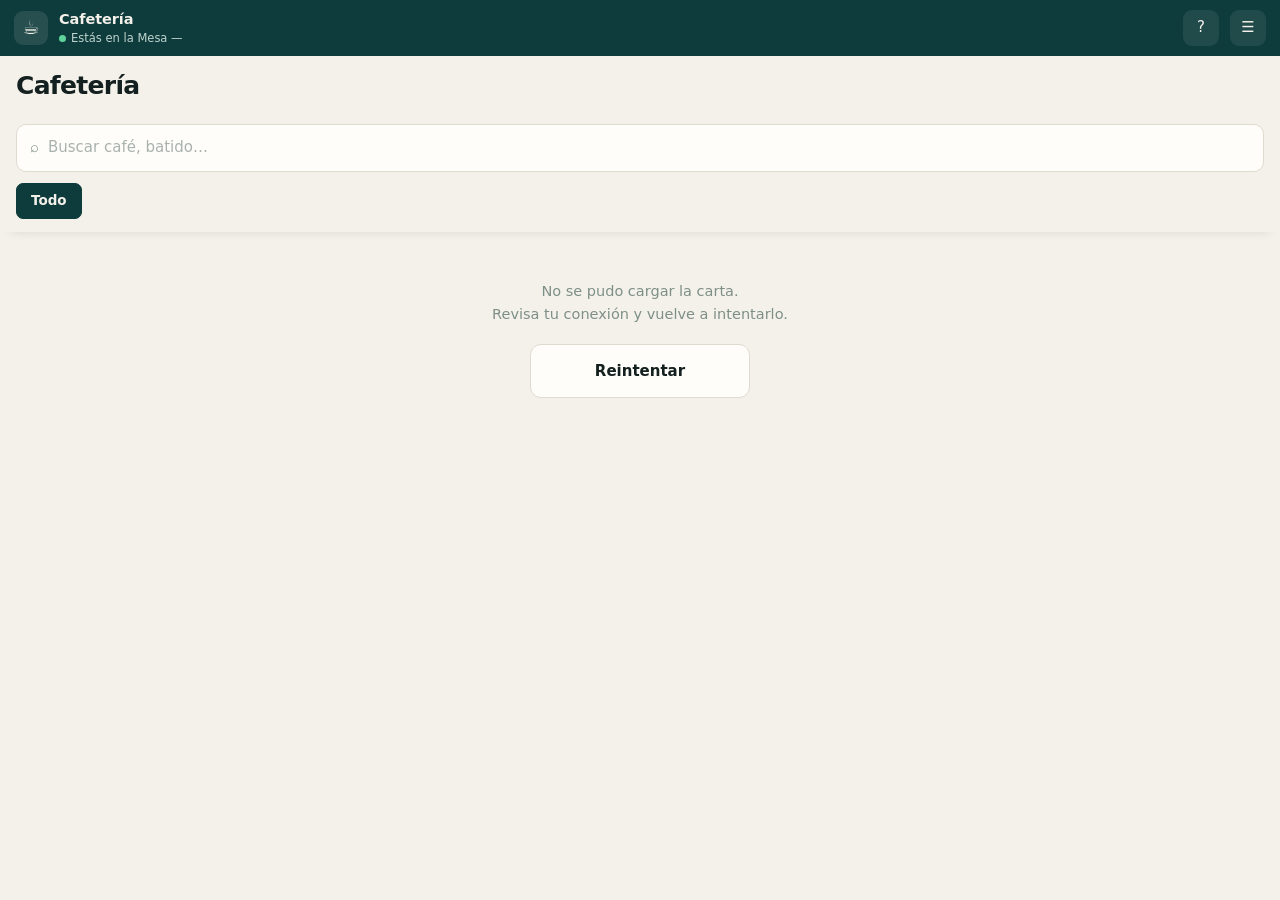
<file: index.html>
<!DOCTYPE html>
<html lang="es">
<head>
<meta charset="utf-8">
<meta name="viewport" content="width=device-width,initial-scale=1,viewport-fit=cover">
<meta name="theme-color" content="#0E3B3B">
<meta name="description" content="Carta y pedidos desde la mesa">
<title>Carta</title>
<link rel="icon" href="data:image/svg+xml,<svg xmlns='http://www.w3.org/2000/svg' viewBox='0 0 100 100'><text y='.9em' font-size='90'>☕</text></svg>">
<link rel="stylesheet" href="assets/base.css?v=3">
<link rel="stylesheet" href="assets/cliente.css?v=3">
</head>
<body>

<header>
  <div class="mark" id="mark">☕</div>
  <div class="hid">
    <b id="hName">Cargando…</b>
    <div class="mesa"><span class="pulse"></span><span id="hMesa">Mesa —</span></div>
  </div>
  <button class="hbtn" onclick="ayuda()" aria-label="Ayuda">?</button>
  <button class="hbtn" onclick="menuLat()" aria-label="Menú">☰</button>
</header>

<main>
  <div class="shop">
    <h1 id="sName">&nbsp;</h1>
    <div class="meta"><span id="sDir"></span></div>
    <p class="tasa hide" id="sTasa"></p>
  </div>

  <div class="tools">
    <div class="find"><span>⌕</span><input id="q" placeholder="Buscar café, batido…" oninput="pinta()" aria-label="Buscar en la carta"></div>
    <div class="cats" id="cats"></div>
  </div>

  <div id="carta"><div class="skel"></div><div class="skel"></div><div class="skel"></div></div>
</main>

<div class="track hide" id="track" role="status" aria-live="polite"></div>

<div class="bar" id="bar">
  <button onclick="verPedido()">
    <span class="n">🛒<b id="cnt">0</b></span>
    <span>Ver mi pedido</span>
    <span class="tt" id="barTot">0 CUP</span>
  </button>
</div>

<div class="scr hide" id="scrCart">
  <div class="sbar"><button class="hbtn" onclick="cerrar('scrCart')" aria-label="Volver">←</button><h2>Mi pedido</h2></div>
  <div id="lista"></div>
  <div class="sums">
    <div class="sum"><span>Artículos</span><span id="nArt">0</span></div>
    <div class="sum" id="refUsd"></div>
    <div class="sum big"><span>Total</span><span id="tot">0 CUP</span></div>
  </div>
  <div class="acts">
    <button class="b go" id="btnEnviar" onclick="enviar()">Enviar pedido a la cocina</button>
    <button class="b sec" onclick="abrirDividir()">Dividir la cuenta</button>
    <button class="b sec" onclick="cerrar('scrCart')">Seguir pidiendo</button>
  </div>
</div>

<div class="scr hide" id="scrSplit">
  <div class="sbar"><button class="hbtn" onclick="cerrar('scrSplit')" aria-label="Volver">←</button>
    <h2>Dividir la cuenta</h2><button class="hbtn" onclick="nuevaCuenta()" aria-label="Agregar cuenta">＋</button></div>
  <div class="help">Arrastra cada artículo hasta la cuenta que lo paga. También puedes tocarlo y luego tocar la cuenta.</div>
  <div class="lbl">Sin asignar</div>
  <div class="pool" id="pool"></div>
  <div class="lbl">Cuentas</div>
  <div id="accs"></div>
  <div class="fix">
    <div class="sum big" style="padding:0 0 11px"><span>Total</span><span id="splitTot">0 CUP</span></div>
    <button class="b go" onclick="enviar()">Enviar pedido a la cocina</button>
  </div>
</div>

<div class="scr hide" id="scrMios">
  <div class="sbar"><button class="hbtn" onclick="cerrar('scrMios')" aria-label="Volver">←</button><h2>Mis pedidos</h2></div>
  <div id="mios"></div>
</div>

<div id="capas"></div>

<script src="assets/config.js?v=3"></script>
<script src="assets/api.js?v=3"></script>
<script>
/* ═══════════ MESA DESDE EL QR ═══════════ */
function leerMesa(){
  const p=location.pathname.match(/mesa[\/-](\w+)/i); if(p)return p[1];
  const u=new URLSearchParams(location.search).get('mesa'); if(u)return u;
  const h=location.hash.match(/mesa[=\/](\w+)/i); if(h)return h[1];
  return null;
}
const DOS_HORAS=2*60*60*1000;
let ses=cache.get('ses',null);
if(ses&&Date.now()-ses.t>DOS_HORAS)ses=null;
const nueva=leerMesa();
if(nueva)ses={mesa:nueva,t:Date.now()};
if(!ses)ses={mesa:'—',t:Date.now()};
cache.set('ses',ses);
const MESA=String(ses.mesa).slice(0,12);
let UID=cache.get('uid',null); if(!UID){UID='c'+Math.random().toString(36).slice(2,10);cache.set('uid',UID)}

/* ═══════════ ESTADO ═══════════ */
let CFG=cache.get('cfg',{nombre:'Cafetería',emoji:'☕',dir:'',hora:'',tasa:0,moneda2:'USD'});
let CATS=cache.get('cats',[]);
let PROD=cache.get('prod',[]);
let filtro='Todo';
let cart=cache.get('cart',{mesa:MESA,items:[]}); if(cart.mesa!==MESA)cart={mesa:MESA,items:[]};
let cuentas=[],units=[],sel=null;

const P=id=>PROD.find(x=>x.id==id);
const cup=n=>Math.round(n).toLocaleString('es-CU')+' CUP';
const nItems=()=>cart.items.reduce((a,i)=>a+i.q,0);
const total=()=>cart.items.reduce((a,i)=>a+i.q*(P(i.id)?+P(i.id).precio:0),0);
const guardaCart=()=>cache.set('cart',cart);
const esc=s=>String(s==null?'':s).replace(/[&<>"]/g,m=>({'&':'&amp;','<':'&lt;','>':'&gt;','"':'&quot;'}[m]));

/* ═══════════ CARGA: caché primero, red después ═══════════ */
async function cargar(){
  if(PROD.length){pintaTienda();pinta()}
  try{
    const [cfg,cats,prod]=await Promise.all([
      api.get('config?id=eq.1&select=datos'),
      api.get('categorias?select=nombre&order=orden'),
      api.get('productos?select=id,nombre,descripcion,precio,precio2,categoria,emoji,disponible,orden,img_v&order=categoria,orden')
    ]);
    CFG=cfg[0]?cfg[0].datos:CFG; CATS=cats.map(c=>c.nombre); PROD=prod;
    cache.set('cfg',CFG);cache.set('cats',CATS);cache.set('prod',PROD);
    pintaTienda();pinta();
  }catch(e){
    if(!PROD.length){
      document.getElementById('carta').innerHTML=
        '<div class="vacio">No se pudo cargar la carta.<br>Revisa tu conexión y vuelve a intentarlo.'+
        '<div style="height:18px"></div><button class="b sec" style="max-width:220px;margin:0 auto" onclick="cargar()">Reintentar</button></div>';
    }
  }
}

/* ═══════════ TIENDA ═══════════ */
/* El horario y el aviso de cerrado están quitados a propósito,
   pendientes de rehacer. Los datos siguen en la base y en el panel. */
function pintaTienda(){
  document.getElementById('hName').textContent=CFG.nombre;
  document.getElementById('mark').textContent=CFG.emoji||'☕';
  document.getElementById('hMesa').textContent='Estás en la Mesa '+MESA;
  document.getElementById('sName').textContent=CFG.nombre;
  document.getElementById('sDir').textContent=CFG.dir||'';
  pintaTasa();
  document.title=CFG.nombre+' · Mesa '+MESA;
}

/* La tasa la actualiza sola una tarea cada tres horas leyendo El Toque.
   Se dice de cuándo es, para que nadie la tome por buena a ciegas. */
function pintaTasa(){
  const t=document.getElementById('sTasa');
  if(!(CFG.tasa>0)){t.classList.add('hide');return}
  const f=CFG.tasaFecha?new Date(CFG.tasaFecha):null;
  const dias=f?(Date.now()-f.getTime())/86400000:null;
  const cuando=f?f.toLocaleDateString('es-CU',{day:'numeric',month:'short'}):null;
  t.className='tasa'+(dias!==null&&dias>2?' vieja':'');
  t.innerHTML='Los precios son en CUP. Referencia: 1 '+esc(CFG.moneda2||'USD')+' = '+
    Math.round(CFG.tasa).toLocaleString('es-CU')+' CUP'+
    (cuando?' · tasa del '+cuando:'')+
    (dias!==null&&dias>2?' · lleva días sin actualizarse':'');
}

/* ═══════════ CARTA ═══════════ */
function pinta(){
  const c=document.getElementById('cats');c.innerHTML='';
  ['Todo',...CATS].forEach(x=>{
    const b=document.createElement('button');
    b.className='cat'+(filtro===x?' on':'');b.textContent=x;
    b.onclick=()=>{filtro=x;pinta()};c.appendChild(b);
  });
  const q=document.getElementById('q').value.toLowerCase().trim();
  const vis=PROD.filter(p=>(filtro==='Todo'||p.categoria===filtro)&&
    (!q||(p.nombre+' '+(p.descripcion||'')).toLowerCase().includes(q)));
  const cont=document.getElementById('carta');cont.innerHTML='';
  if(!vis.length){
    cont.innerHTML='<div class="vacio">'+(q?'Nada con «'+esc(q)+'».':'Esta sección está vacía por ahora.')+'</div>';
    pintaBarra();return;
  }
  const presentes=[...new Set(vis.map(p=>p.categoria))];
  const grupos=CATS.filter(c=>presentes.includes(c)).concat(presentes.filter(c=>!CATS.includes(c)));
  grupos.forEach(g=>{
    const s=document.createElement('section');s.className='sect';
    s.innerHTML='<h2>'+esc(g)+'</h2><div class="rule"></div>';
    cont.appendChild(s);
    const wrap=document.createElement('div');cont.appendChild(wrap);
    vis.filter(p=>p.categoria===g).forEach(p=>wrap.appendChild(fila(p)));
  });
  pintaBarra();
}
function fila(p){
  const hay=p.disponible;
  const d=document.createElement('article');d.className='item'+(hay?'':' out');
  const ref=CFG.tasa>0?'<div class="ref">≈ '+(p.precio/CFG.tasa).toFixed(2)+' '+esc(CFG.moneda2)+'</div>':'';
  d.innerHTML=
    '<div class="thumb">'+esc(p.emoji||'🍽️')+'</div>'+
    '<div class="body"><h3>'+esc(p.nombre)+'</h3>'+
      (p.descripcion?'<p>'+esc(p.descripcion)+'</p>':'')+
      (hay?'':'<span class="agot">Agotado</span>')+'</div>'+
    '<div class="side"><div class="precio">'+Math.round(p.precio).toLocaleString('es-CU')+' <i>CUP</i></div>'+ref+
      '<button class="plus" '+(hay?'':'disabled')+' aria-label="Agregar '+esc(p.nombre)+'">+</button></div>';
  if(hay)d.querySelector('.plus').onclick=ev=>agregar(p,ev);
  if(p.img_v>0)imagen(d.querySelector('.thumb'),p);
  return d;
}

/* Las fotos se bajan una sola vez y quedan guardadas en el teléfono */
const obs=new IntersectionObserver(es=>es.forEach(e=>{
  if(e.isIntersecting){obs.unobserve(e.target);if(e.target._load)e.target._load()}
}),{rootMargin:'250px'});
function imagen(el,p){
  const k='img_'+p.id+'_'+p.img_v, g=cache.get(k,null);
  if(g){el.innerHTML='<img src="'+g+'" alt="">';return}
  el._load=async()=>{
    try{
      const r=await api.get('producto_img?producto_id=eq.'+p.id+'&select=data');
      if(r[0]){cache.set(k,r[0].data);el.innerHTML='<img src="'+r[0].data+'" alt="">'}
    }catch(e){}
  };
  obs.observe(el);
}

/* ═══════════ AGREGAR ═══════════ */
function agregar(p,ev){
  const it=cart.items.find(i=>i.id===p.id);
  it?it.q++:cart.items.push({id:p.id,q:1});
  guardaCart();vuela(ev.currentTarget,p.emoji||'🍽️');pintaBarra();
  if(navigator.vibrate)navigator.vibrate(11);
}
function vuela(from,em){
  const r=from.getBoundingClientRect(),f=document.createElement('div');
  f.className='fly';f.textContent=em;f.style.left=(r.left+r.width/2-20)+'px';f.style.top=r.top+'px';
  document.body.appendChild(f);
  const t=document.querySelector('#bar .n').getBoundingClientRect();
  requestAnimationFrame(()=>{
    f.style.transform='translate('+(t.left-r.left-r.width/2+20)+'px,'+(t.top-r.top+4)+'px) scale(.3)';
    f.style.opacity='0';
  });
  setTimeout(()=>f.remove(),560);
}
function pintaBarra(){
  const n=nItems();
  document.getElementById('bar').classList.toggle('up',n>0);
  document.getElementById('cnt').textContent=n;
  document.getElementById('barTot').textContent=cup(total());
  document.getElementById('track').classList.toggle('conbarra',n>0);
}

/* ═══════════ SEGUIMIENTO DEL PEDIDO ═══════════
   El cliente no puede leer la tabla de pedidos: pregunta por el suyo
   con su identificador aleatorio, que solo está en su teléfono. */
const PASOS=['nuevo','preparando','listo','entregado'];
const TEXTO={
  nuevo:      ['Pedido recibido','La cocina ya lo tiene en la lista.'],
  preparando: ['Preparando tu pedido','Lo están haciendo ahora mismo.'],
  listo:      ['¡Tu pedido está listo!','Enseguida te lo llevan a la mesa.'],
  entregado:  ['Entregado','Que lo disfrutes.']
};
let ultimoEstado=cache.get('ult_estado',{});
let MIOS=cache.get('mios',[]);
const hhmm=t=>new Date(t).toLocaleTimeString('es-CU',{hour:'2-digit',minute:'2-digit'});
const activo=p=>p.estado!=='entregado';

async function mirarPedido(){
  if(!navigator.onLine)return;
  try{MIOS=await api.rpc('mis_pedidos',{p_uid:UID})||[]}catch(e){return}
  cache.set('mios',MIOS);
  avisaCambios();
  pintaSeguimiento();
  if(!document.getElementById('scrMios').classList.contains('hide'))pintaMios();
  const n=MIOS.filter(activo).length;
  const b=document.getElementById('mMios');
  if(b)b.textContent=n?'🧾 Mis pedidos · '+n+' en curso':'🧾 Mis pedidos';
}
function avisaCambios(){
  let sonar=false;
  MIOS.forEach(p=>{
    const antes=ultimoEstado[p.id];
    if(antes&&antes!==p.estado&&p.estado==='listo')sonar=true;
    ultimoEstado[p.id]=p.estado;
  });
  cache.set('ult_estado',ultimoEstado);
  if(sonar&&navigator.vibrate)navigator.vibrate([90,70,90]);
}

/* Barra de abajo: el pedido más reciente que siga en curso */
function pintaSeguimiento(){
  const t=document.getElementById('track');
  const vivos=MIOS.filter(activo);
  const p=vivos[0]||MIOS.find(x=>Date.now()-new Date(x.creado).getTime()<20*60*1000);
  if(!p){t.classList.add('hide');return}
  const i=PASOS.indexOf(p.estado), [titulo,nota]=TEXTO[p.estado]||TEXTO.nuevo;
  const otros=vivos.length-1;
  t.className='track'+(p.estado==='listo'?' listo':'')+(nItems()>0?' conbarra':'');
  t.innerHTML='<div class="tkh"><em>'+titulo+'</em><span>Mesa '+esc(p.mesa)+' · '+hhmm(p.creado)+'</span></div>'+
    '<div class="tkp">'+PASOS.map((_,k)=>'<i class="'+(k<=i?'on':'')+'"></i>').join('')+'</div>'+
    '<div class="tkn">'+nota+(otros>0?' · y '+otros+' pedido'+(otros>1?'s':'')+' más en curso':'')+
    ' <u>Ver todos</u></div>';
  t.onclick=verMios;
}

/* Pantalla completa con todos los pedidos de esta mesa */
function verMios(){abrir('scrMios');pintaMios();mirarPedido()}
function pintaMios(){
  const c=document.getElementById('mios');
  if(!MIOS.length){
    c.innerHTML='<div class="vacio">Todavía no has enviado ningún pedido.<br>'+
      'Lo que pidas aparecerá aquí con su estado.</div>';
    return;
  }
  c.innerHTML='<div class="mios">'+MIOS.map(p=>{
    const i=PASOS.indexOf(p.estado), [titulo,nota]=TEXTO[p.estado]||TEXTO.nuevo;
    const lineas=(p.items||[]).map(it=>
      '<li><span class="qn">'+it.q+'×</span><span class="nm">'+esc(it.n)+'</span>'+
      '<span class="pz">'+cup(it.q*it.p)+'</span></li>').join('');
    const ctas=p.dividido&&(p.cuentas||[]).length
      ?'<div class="mdiv">Dividido en '+p.cuentas.length+' cuentas</div>'+
       p.cuentas.map(ct=>'<div class="mcta"><span>'+esc(ct.nombre)+'</span><b>'+cup(ct.total)+'</b></div>').join('')
      :'';
    return '<article class="mio'+(p.estado==='listo'?' listo':'')+'">'+
      '<div class="mio-h"><h3>'+titulo+'</h3><time>'+hhmm(p.creado)+'</time></div>'+
      '<div class="tkp">'+PASOS.map((_,k)=>'<i class="'+(k<=i?'on':'')+'"></i>').join('')+'</div>'+
      '<p class="mn">'+nota+'</p>'+
      '<ul class="ml">'+lineas+'</ul>'+ctas+
      '<div class="mt"><span>Total</span><b>'+cup(p.total)+'</b></div>'+
    '</article>';
  }).join('')+'</div>';
}
setInterval(mirarPedido,20000);
document.addEventListener('visibilitychange',()=>{if(document.visibilityState==='visible')mirarPedido()});

/* ═══════════ PEDIDO ═══════════ */
const abrir=id=>document.getElementById(id).classList.remove('hide');
const cerrar=id=>document.getElementById(id).classList.add('hide');
function verPedido(){abrir('scrCart');pintaCart()}
function pintaCart(){
  const L=document.getElementById('lista');L.innerHTML='';
  if(!cart.items.length)L.innerHTML='<div class="vacio">Todavía no has agregado nada.</div>';
  cart.items.forEach(i=>{
    const p=P(i.id);if(!p)return;
    const d=document.createElement('div');d.className='ci';
    d.innerHTML='<div class="thumb">'+esc(p.emoji||'🍽️')+'</div>'+
      '<div class="body"><b>'+esc(p.nombre)+'</b><span>'+cup(p.precio)+' c/u · '+cup(p.precio*i.q)+'</span></div>'+
      '<div class="qty"><button aria-label="Quitar uno">−</button><b>'+i.q+'</b><button aria-label="Agregar uno">+</button></div>'+
      '<button class="x" aria-label="Eliminar">✕</button>';
    const[m,p2]=d.querySelectorAll('.qty button');
    m.onclick=()=>{i.q--;if(i.q<1)cart.items=cart.items.filter(x=>x!==i);guardaCart();pintaCart();pintaBarra()};
    p2.onclick=()=>{i.q++;guardaCart();pintaCart();pintaBarra()};
    d.querySelector('.x').onclick=()=>{cart.items=cart.items.filter(x=>x!==i);guardaCart();pintaCart();pintaBarra()};
    L.appendChild(d);
  });
  document.getElementById('nArt').textContent=nItems();
  document.getElementById('tot').textContent=cup(total());
  document.getElementById('refUsd').innerHTML=CFG.tasa>0
    ?'<span>Referencia</span><span>≈ '+(total()/CFG.tasa).toFixed(2)+' '+esc(CFG.moneda2)+'</span>':'';
  pintaBarra();
}

/* ═══════════ DIVIDIR ═══════════ */
function armaUnidades(){
  const viejo=units.slice();units=[];let k=0;
  cart.items.forEach(i=>{for(let j=0;j<i.q;j++){
    const prev=viejo.find(u=>u.pid===i.id&&!u._t); if(prev)prev._t=1;
    units.push({uid:'u'+(k++),pid:i.id,acc:prev?prev.acc:null});
  }});
  const ids=cuentas.map(c=>c.id);units.forEach(u=>{if(u.acc&&!ids.includes(u.acc))u.acc=null});
}
function abrirDividir(){
  if(!cart.items.length){toast('Agrega algo primero');return}
  if(!cuentas.length)cuentas=[{id:'c1',nombre:'Cuenta 1'},{id:'c2',nombre:'Cuenta 2'}];
  armaUnidades();abrir('scrSplit');pintaSplit();
}
function nuevaCuenta(){cuentas.push({id:'c'+Date.now(),nombre:'Cuenta '+(cuentas.length+1)});pintaSplit()}
function quitarCuenta(id){units.forEach(u=>{if(u.acc===id)u.acc=null});cuentas=cuentas.filter(c=>c.id!==id);pintaSplit()}
const totalCuenta=id=>units.filter(u=>u.acc===id).reduce((a,u)=>a+(P(u.pid)?+P(u.pid).precio:0),0);
function uEl(u){
  const p=P(u.pid)||{nombre:'?',emoji:'❓'};
  const d=document.createElement('div');
  d.className='u'+(sel===u.uid?' sel':'');d.dataset.uid=u.uid;
  d.innerHTML='<span>'+esc(p.emoji||'🍽️')+'</span><span>'+esc(p.nombre)+'</span>';
  d.onclick=()=>{sel=sel===u.uid?null:u.uid;pintaSplit()};
  d.addEventListener('pointerdown',e=>arrastrar(e,u,d));
  return d;
}
function pintaSplit(){
  armaUnidades();
  const pool=document.getElementById('pool');pool.innerHTML='';
  const libres=units.filter(u=>!u.acc);
  if(!libres.length)pool.innerHTML='<em style="font-style:normal;color:#A9B2AC;font-size:12.5px;padding:16px;margin:auto">Todo repartido</em>';
  libres.forEach(u=>pool.appendChild(uEl(u)));
  pool.onclick=e=>{if(sel&&!e.target.closest('.u'))asigna(sel,null)};
  const box=document.getElementById('accs');box.innerHTML='';
  cuentas.forEach(c=>{
    const mios=units.filter(u=>u.acc===c.id);
    const d=document.createElement('div');d.className='acct';d.dataset.acc=c.id;
    d.innerHTML='<div class="ah"><input value="'+esc(c.nombre)+'" placeholder="Nombre" aria-label="Nombre de la cuenta">'+
      '<span class="at">'+mios.length+' · '+cup(totalCuenta(c.id))+'</span>'+
      '<button class="x" aria-label="Quitar cuenta">✕</button></div><div class="drop"></div>';
    d.querySelector('input').oninput=e=>{c.nombre=e.target.value};
    d.querySelector('.x').onclick=e=>{e.stopPropagation();quitarCuenta(c.id)};
    const dr=d.querySelector('.drop');
    if(!mios.length)dr.innerHTML='<em>Suelta aquí lo que paga esta cuenta</em>';
    mios.forEach(u=>dr.appendChild(uEl(u)));
    d.onclick=e=>{if(sel&&!e.target.closest('.u')&&!e.target.closest('input'))asigna(sel,c.id)};
    box.appendChild(d);
  });
  document.getElementById('splitTot').textContent=cup(total());
}
function asigna(uid,acc){const u=units.find(x=>x.uid===uid);if(u)u.acc=acc;sel=null;pintaSplit()}

let drag=null;
function arrastrar(e,u,el){
  if(e.pointerType==='mouse'&&e.button!==0)return;
  drag={u,el,movido:false};el.setPointerCapture(e.pointerId);
  el.addEventListener('pointermove',mover);el.addEventListener('pointerup',soltar);
  el.addEventListener('pointercancel',soltar);
}
function mover(e){
  if(!drag)return;
  if(!drag.movido){
    drag.movido=true;
    const g=drag.el.cloneNode(true);g.className='u ghost';document.body.appendChild(g);
    drag.g=g;drag.el.style.opacity='.3';
  }
  drag.g.style.left=e.clientX+'px';drag.g.style.top=e.clientY+'px';
  drag.g.style.display='none';
  const t=document.elementFromPoint(e.clientX,e.clientY);
  drag.g.style.display='';
  document.querySelectorAll('.over').forEach(x=>x.classList.remove('over'));
  drag.zona=t&&(t.closest('.acct')||t.closest('.pool'));
  if(drag.zona)drag.zona.classList.add('over');
  e.preventDefault();
}
function soltar(){
  if(!drag)return;
  const{u,el,g,movido,zona}=drag;
  el.removeEventListener('pointermove',mover);el.removeEventListener('pointerup',soltar);
  el.removeEventListener('pointercancel',soltar);
  if(g)g.remove();el.style.opacity='';
  document.querySelectorAll('.over').forEach(x=>x.classList.remove('over'));
  if(movido&&zona){
    u.acc=zona.classList.contains('pool')?null:zona.dataset.acc;sel=null;pintaSplit();
    if(navigator.vibrate)navigator.vibrate(10);
  }
  drag=null;
}

/* ═══════════ ENVIAR ═══════════ */
function resumen(us){
  const m={};
  us.forEach(u=>{const p=P(u.pid);m[p.nombre]=m[p.nombre]||{n:p.nombre,q:0,p:+p.precio};m[p.nombre].q++});
  return Object.values(m);
}
function armarPedido(){
  const dividido=cuentas.length>0&&units.some(u=>u.acc);
  let ctas;
  if(dividido){
    ctas=cuentas.map(c=>({nombre:(c.nombre||'Cuenta').slice(0,40),
      items:resumen(units.filter(u=>u.acc===c.id)),total:totalCuenta(c.id)})).filter(c=>c.items.length);
    const libres=units.filter(u=>!u.acc);
    if(libres.length)ctas.push({nombre:'Sin asignar',items:resumen(libres),
      total:libres.reduce((a,u)=>a+ +P(u.pid).precio,0)});
  }else{
    ctas=[{nombre:'Cuenta única',items:cart.items.map(i=>({n:P(i.id).nombre,q:i.q,p:+P(i.id).precio})),total:total()}];
  }
  return {mesa:MESA,estado:'nuevo',dividido,cliente_uid:UID,
    items:cart.items.map(i=>({n:P(i.id).nombre,q:i.q,p:+P(i.id).precio})),cuentas:ctas,total:total()};
}
async function enviar(){
  if(!cart.items.length){toast('Tu pedido está vacío');return}
  const ped=armarPedido(), copia={total:ped.total,mesa:MESA};
  const btn=document.getElementById('btnEnviar');
  btn.disabled=true;btn.textContent='Enviando…';
  try{
    await api.addMudo('pedidos',[ped]);
    limpiar();exito(copia,false);
  }catch(e){
    const cola=cache.get('cola',[]);cola.push(ped);cache.set('cola',cola);
    limpiar();exito(copia,true);
  }finally{btn.disabled=false;btn.textContent='Enviar pedido a la cocina'}
}
function limpiar(){
  cart={mesa:MESA,items:[]};guardaCart();cuentas=[];units=[];sel=null;
  cerrar('scrSplit');cerrar('scrCart');pintaBarra();
  setTimeout(mirarPedido,1200);
}
function exito(p,enCola){
  const d=document.createElement('div');d.className='done'+(enCola?' q':'');
  d.innerHTML='<div><div class="k">'+(enCola?'↻':'✓')+'</div>'+
   '<h2>'+(enCola?'Pedido en espera':'Pedido enviado')+'</h2>'+
   '<p>Mesa '+esc(p.mesa)+' · '+cup(p.total)+'<br>'+
   (enCola?'No hay conexión ahora mismo. Se envía solo en cuanto vuelva — puedes cerrar la página.'
          :'Abajo verás cómo va: recibido, preparando y listo.')+'</p>'+
   '<button class="b pri" style="max-width:280px;margin:0 auto">Hacer otro pedido</button></div>';
  d.querySelector('button').onclick=()=>d.remove();
  document.body.appendChild(d);
}
async function vaciarCola(){
  const cola=cache.get('cola',[]);
  if(!cola.length||!navigator.onLine)return;
  try{await api.addMudo('pedidos',cola);cache.set('cola',[]);toast('Pedido pendiente enviado a la cocina')}catch(e){}
}
addEventListener('online',()=>{red();vaciarCola()});
addEventListener('offline',red);
setInterval(vaciarCola,20000);
function red(){
  let b=document.getElementById('netb');
  if(navigator.onLine){if(b)b.remove();return}
  if(!b){
    b=document.createElement('div');b.id='netb';b.className='net';
    b.textContent='Sin conexión · tu pedido se guarda y se envía solo';
    document.body.appendChild(b);
  }
}

/* ═══════════ CAPAS ═══════════ */
function capa(html){
  const w=document.createElement('div');w.innerHTML=html;
  document.getElementById('capas').appendChild(w);
  w.querySelectorAll('[data-x]').forEach(b=>b.onclick=()=>w.remove());
  return w;
}
function menuLat(){
  const w=capa('<div class="ov" data-x></div><div class="draw">'+
   '<div class="dh"><b>'+esc(CFG.nombre)+'</b><div>Mesa '+esc(MESA)+'</div></div>'+
   '<button class="di" data-a="carta">📋 Ver la carta</button>'+
   '<button class="di" data-a="cart">🛒 Mi carrito'+(nItems()?' · '+nItems():'')+'</button>'+
   '<button class="di" data-a="mios" id="mMios">🧾 Mis pedidos'+
     (MIOS.filter(activo).length?' · '+MIOS.filter(activo).length+' en curso':'')+'</button>'+
   '<button class="di" data-a="help">💬 Ayuda y soporte</button>'+
   '<button class="di" data-a="info">📍 Dirección y contacto</button>'+
   '<a class="di last" href="admin.html">Soy trabajador</a></div>');
  w.querySelectorAll('[data-a]').forEach(b=>b.onclick=()=>{
    const a=b.dataset.a;w.remove();
    if(a==='cart')verPedido(); if(a==='help')ayuda(); if(a==='info')info();
    if(a==='mios')verMios();
    if(a==='carta'){cerrar('scrCart');cerrar('scrSplit');cerrar('scrMios')}
  });
}
function ayuda(){
  const m=encodeURIComponent('Hola, soy de la Mesa '+MESA+', tengo una duda');
  capa('<div class="ov" data-x></div><div class="sheetw"><div class="sheet">'+
   '<h3>¿Necesitas ayuda?</h3><p>El pedido se hace desde la carta. WhatsApp y el teléfono son solo para dudas.</p>'+
   '<a class="b pri" href="https://wa.me/'+esc(CFG.wa)+'?text='+m+'" target="_blank" rel="noopener">Escribir por WhatsApp</a>'+
   '<a class="b sec" href="tel:+'+esc(CFG.tel)+'">Llamar a la cafetería</a>'+
   '<button class="b sec" data-x>Cerrar</button></div></div>');
}
function info(){
  capa('<div class="ov" data-x></div><div class="sheetw"><div class="sheet">'+
   '<h3>'+esc(CFG.nombre)+'</h3>'+
   '<div style="font-size:15px;line-height:2.1">📍 '+esc(CFG.dir)+
   '<br>📞 +'+esc(CFG.tel)+'</div>'+
   '<div style="height:18px"></div><button class="b sec" data-x>Cerrar</button></div></div>');
}
function toast(t){
  const d=document.createElement('div');d.className='toast';d.textContent=t;
  document.body.appendChild(d);setTimeout(()=>d.remove(),2800);
}

pintaTienda();pinta();cargar();red();vaciarCola();mirarPedido();
document.addEventListener('visibilitychange',()=>{if(document.visibilityState==='visible')cargar()});
setInterval(()=>{if(navigator.onLine&&document.visibilityState==='visible')cargar()},120000);
</script>
</body>
</html>
</file>
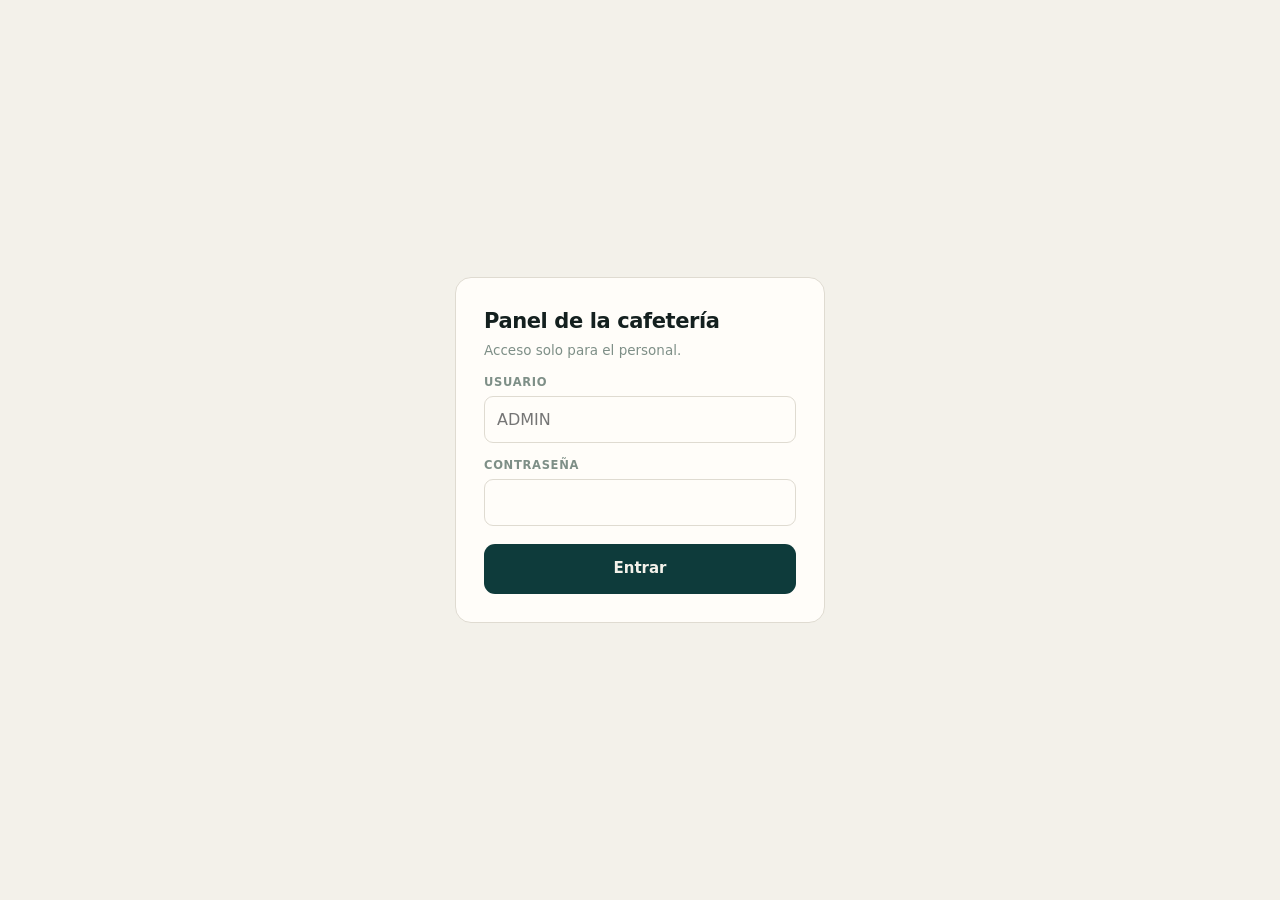
<file: admin.html>
<!DOCTYPE html>
<html lang="es">
<head>
<meta charset="utf-8">
<meta name="viewport" content="width=device-width,initial-scale=1,viewport-fit=cover">
<meta name="theme-color" content="#0E3B3B">
<meta name="robots" content="noindex,nofollow">
<title>Panel · Cafetería</title>
<link rel="icon" href="data:image/svg+xml,<svg xmlns='http://www.w3.org/2000/svg' viewBox='0 0 100 100'><text y='.9em' font-size='90'>📋</text></svg>">
<link rel="stylesheet" href="assets/base.css?v=3">
<link rel="stylesheet" href="assets/admin.css?v=3">
</head>
<body>

<div class="login" id="login">
  <div class="box">
    <h2>Panel de la cafetería</h2>
    <p>Acceso solo para el personal.</p>
    <label for="lu">Usuario</label>
    <input id="lu" autocapitalize="characters" autocomplete="username" placeholder="ADMIN">
    <label for="lp">Contraseña</label>
    <input id="lp" type="password" autocomplete="current-password">
    <div style="height:18px"></div>
    <button class="b pri" onclick="entrar()" id="lbtn">Entrar</button>
    <div class="err hide" id="lerr"></div>
  </div>
</div>

<header class="hide" id="hdr">
  <div>
    <h1 id="htitle">Pedidos</h1>
    <div class="who" id="hwho"></div>
  </div>
  <button class="hb hbtn" onclick="modoOscuro()" aria-label="Modo oscuro">◐</button>
  <button class="hb hbtn" onclick="salir()" aria-label="Salir">⏻</button>
</header>

<div class="wrap hide" id="app"></div>
<nav class="hide" id="nav"></nav>
<div id="capas"></div>

<script src="assets/config.js?v=3"></script>
<script src="assets/api.js?v=3"></script>
<script src="assets/qr.js?v=3"></script>
<script>
let CFG={},CATS=[],PROD=[],PED=[],MESAS=[];
let tab='pedidos',timer=null,sinRed=false;
const cup=n=>Math.round(n||0).toLocaleString('es-CU')+' CUP';
const esc=s=>String(s==null?'':s).replace(/[&<>"]/g,m=>({'&':'&amp;','<':'&lt;','>':'&gt;','"':'&quot;'}[m]));
const app=()=>document.getElementById('app');
if(cache.get('dark',false))document.body.classList.add('dark');

/* ═══════════ ENTRAR ═══════════ */
async function entrar(){
  const u=document.getElementById('lu').value.trim(),p=document.getElementById('lp').value;
  const e=document.getElementById('lerr'),b=document.getElementById('lbtn');
  if(!u||!p){e.textContent='Pon el usuario y la contraseña.';e.classList.remove('hide');return}
  e.classList.add('hide');b.textContent='Entrando…';b.disabled=true;
  try{
    await auth.entrar(u,p);
    arranca();
  }catch(err){
    if(err.http===400||err.http===401)e.textContent='Usuario o contraseña incorrectos.';
    else e.textContent='No hay conexión con el servidor. Inténtalo de nuevo.';
    e.classList.remove('hide');
  }finally{b.textContent='Entrar';b.disabled=false}
}
function salir(){if(confirm('¿Cerrar sesión?')){auth.salir();location.reload()}}
function modoOscuro(){
  document.body.classList.toggle('dark');
  cache.set('dark',document.body.classList.contains('dark'));
}
document.getElementById('lp').addEventListener('keydown',e=>{if(e.key==='Enter')entrar()});

async function arranca(){
  document.getElementById('login').classList.add('hide');
  ['hdr','app','nav'].forEach(i=>document.getElementById(i).classList.remove('hide'));
  const q=auth.quien();
  document.getElementById('hwho').textContent=q.usuario+' · '+q.rol;
  await bajar();
  ir('pedidos');
  clearInterval(timer);
  timer=setInterval(()=>{if(document.visibilityState==='visible'&&navigator.onLine)refrescar()},6000);
}
async function bajar(){
  try{
    const [c,ct,pr,pd,ms]=await Promise.all([
      api.get('config?id=eq.1&select=datos'),
      api.get('categorias?select=nombre&order=orden'),
      api.get('productos?select=id,nombre,descripcion,precio,precio2,categoria,emoji,disponible,orden,img_v&order=categoria,orden'),
      api.get('pedidos?select=*&order=creado.desc&limit=80'),
      api.get('mesas?select=*&order=n')
    ]);
    CFG=c[0]?c[0].datos:{};CATS=ct.map(x=>x.nombre);PROD=pr;PED=pd;MESAS=ms;
    cache.set('a_cfg',CFG);cache.set('a_cats',CATS);cache.set('a_prod',PROD);cache.set('a_mesas',MESAS);
    sinRed=false;banda();
  }catch(e){
    if(e.permiso){auth.salir();location.reload();return}
    CFG=cache.get('a_cfg',{});CATS=cache.get('a_cats',[]);PROD=cache.get('a_prod',[]);MESAS=cache.get('a_mesas',[]);
    sinRed=true;banda();
  }
}
function banda(){
  let b=document.getElementById('netb');
  if(!sinRed){if(b)b.remove();return}
  if(!b){
    b=document.createElement('div');b.id='netb';b.className='net';
    b.textContent='Sin conexión · estás viendo datos guardados, no se puede guardar';
    document.body.appendChild(b);
  }
}
async function refrescar(){
  try{PED=await api.get('pedidos?select=*&order=creado.desc&limit=80');
      sinRed=false;banda();
      if(tab==='pedidos'||tab==='inicio')dibuja()}
  catch(e){if(e.permiso){auth.salir();location.reload()}}
}
function nav(){
  const items=[['inicio','◉','Inicio'],['pedidos','🧾','Pedidos'],['carta','📋','Carta'],
               ['tienda','⚙','Ajustes'],['qrs','▦','Mesas']];
  document.getElementById('nav').innerHTML=items.map(([k,i,t])=>
    '<button class="'+(tab===k?'on':'')+'" onclick="ir(\''+k+'\')"><i>'+i+'</i>'+t+'</button>').join('');
}
function ir(t){tab=t;nav();dibuja();scrollTo(0,0)}
function dibuja(){
  const T={inicio:'Resumen de hoy',pedidos:'Pedidos en vivo',carta:'Carta',tienda:'Ajustes',qrs:'Mesas y QR'};
  document.getElementById('htitle').textContent=T[tab]||'';
  ({inicio:vInicio,pedidos:vPedidos,carta:vCarta,tienda:vTienda,qrs:vQRs})[tab]();
}

/* ═══════════ INICIO ═══════════ */
const esHoy=p=>new Date(p.creado).toDateString()===new Date().toDateString();
function vInicio(){
  const hoy=PED.filter(esHoy);
  const vendido=hoy.reduce((a,p)=>a+ +p.total,0);
  const agot=PROD.filter(p=>!p.disponible);
  const act=PED.filter(p=>p.estado!=='entregado');
  const c={};hoy.forEach(p=>(p.items||[]).forEach(i=>c[i.n]=(c[i.n]||0)+i.q));
  const top=Object.entries(c).sort((a,b)=>b[1]-a[1]).slice(0,6);
  app().innerHTML=
  '<div class="kpis">'+
   '<div class="kpi"><span>Pedidos hoy</span><b>'+hoy.length+'</b></div>'+
   '<div class="kpi money"><span>Vendido hoy</span><b>'+cup(vendido)+'</b></div>'+
   '<div class="kpi"><span>Sin entregar</span><b>'+act.length+'</b></div>'+
   '<div class="kpi"><span>Agotados</span><b>'+agot.length+'</b></div></div>'+
  (CFG.tasa>0?'<div class="card" style="padding:12px 16px"><div class="li"><span>Equivale a</span><b>≈ '+
    (vendido/CFG.tasa).toFixed(2)+' '+esc(CFG.moneda2)+'</b></div></div>':'')+
  '<div class="card"><h2>Lo más pedido hoy</h2>'+
   (top.length?top.map(([n,q])=>'<div class="li"><span>'+esc(n)+'</span><b>'+q+'</b></div>').join('')
             :'<div style="color:var(--sage);font-size:13.5px">Todavía no hay ventas hoy.</div>')+'</div>'+
  (agot.length?'<div class="card"><h2>Se acabaron</h2>'+agot.map(p=>
    '<div class="li"><span>'+esc(p.nombre)+'</span><button class="mini" onclick="dispo('+p.id+
    ')" aria-label="Volver a activar">↺</button></div>').join('')+'</div>':'')+
  '<div class="card"><h2>Últimos pedidos</h2>'+
   (PED.slice(0,3).map(pedHTML).join('')||'<div style="color:var(--sage);font-size:13.5px">Sin pedidos.</div>')+'</div>';
}

/* ═══════════ PEDIDOS ═══════════ */
function vPedidos(){
  const act=PED.filter(p=>p.estado!=='entregado'),ent=PED.filter(p=>p.estado==='entregado').slice(0,15);
  app().innerHTML=
   '<div class="card" style="padding:11px 14px;font-size:12.5px;color:var(--sage)">Se actualiza solo cada 6 segundos.</div>'+
   '<div class="grp">Activos · '+act.length+'</div>'+
   (act.map(pedHTML).join('')||'<div class="card" style="color:var(--sage);font-size:13.5px">Ningún pedido pendiente ahora mismo.</div>')+
   (ent.length?'<div class="grp">Entregados</div>'+ent.map(pedHTML).join(''):'');
}
function pedHTML(p){
  const h=new Date(p.creado).toLocaleTimeString('es-CU',{hour:'2-digit',minute:'2-digit'});
  const ctas=(p.cuentas||[]).map(c=>'<div class="cta"><b>'+esc(c.nombre)+'</b>'+
    (c.items||[]).map(i=>'<div class="li"><span>'+i.q+'× '+esc(i.n)+'</span><span>'+cup(i.q*i.p)+'</span></div>').join('')+
    '<div class="li" style="font-weight:720;border-top:1px solid var(--line);margin-top:5px;padding-top:5px">'+
    '<span>Total</span><span>'+cup(c.total)+'</span></div></div>').join('');
  const b=[];
  if(p.estado==='nuevo')b.push('<button class="b warn" onclick="estado('+p.id+',\'preparando\')">Preparando</button>');
  if(p.estado==='preparando')b.push('<button class="b ok" onclick="estado('+p.id+',\'listo\')">Listo</button>');
  if(p.estado==='listo')b.push('<button class="b sec" onclick="estado('+p.id+',\'entregado\')">Entregado</button>');
  return '<article class="ped '+p.estado+'">'+
   '<div class="ph"><div><div class="m">Mesa '+esc(p.mesa)+'</div>'+
   '<div class="t">'+h+(p.dividido?' · '+(p.cuentas||[]).length+' cuentas':'')+'</div></div>'+
   '<span class="st '+p.estado+'">'+p.estado+'</span></div>'+
   '<div class="pb">'+ctas+'<div class="tt"><span>Total</span><span>'+cup(p.total)+'</span></div>'+
   (b.length?'<div class="row" style="margin-top:11px">'+b.join('')+'</div>':'')+'</div></article>';
}
async function estado(id,e){
  const p=PED.find(x=>x.id==id); if(p)p.estado=e; dibuja();
  try{await api.patch('pedidos?id=eq.'+id,{estado:e})}
  catch(err){toast('No se guardó, revisa la conexión');refrescar()}
}

/* ═══════════ CARTA ═══════════ */
function vCarta(){
  app().innerHTML=
   '<button class="b pri" onclick="editar()">Agregar producto</button>'+
   '<div style="height:8px"></div><button class="b sec" onclick="editCats()">Categorías</button>'+
   '<div class="row" style="margin-top:10px"><button class="b sec" onclick="todos(true)">Activar todo</button>'+
   '<button class="b sec" onclick="todos(false)">Agotar todo</button></div>'+
   CATS.map(c=>{const l=PROD.filter(p=>p.categoria===c);
     return l.length?'<div class="grp">'+esc(c)+' · '+l.length+'</div>'+l.map(prHTML).join(''):''}).join('')+
   (()=>{const s=PROD.filter(p=>!CATS.includes(p.categoria));
     return s.length?'<div class="grp">Sin categoría</div>'+s.map(prHTML).join(''):''})();
}
function prHTML(p){
  const k='img_'+p.id+'_'+p.img_v,g=cache.get(k,null);
  const ref=CFG.tasa>0?' · ≈'+(p.precio/CFG.tasa).toFixed(2)+' '+esc(CFG.moneda2):'';
  return '<div class="pr"><div class="th">'+(g?'<img src="'+g+'" alt="">':esc(p.emoji||'🍽️'))+'</div>'+
   '<div class="in"><b>'+esc(p.nombre)+'</b><span>'+cup(p.precio)+ref+'</span></div>'+
   '<button class="mini" onclick="editar('+p.id+')" aria-label="Editar">✎</button>'+
   '<button class="mini" onclick="borrar('+p.id+')" aria-label="Eliminar">🗑</button>'+
   '<div class="sw '+(p.disponible?'on':'')+'" onclick="dispo('+p.id+')" role="switch" aria-checked="'+
   !!p.disponible+'" tabindex="0"><i></i></div></div>';
}
async function dispo(id){
  const p=PROD.find(x=>x.id==id);p.disponible=!p.disponible;dibuja();
  try{await api.patch('productos?id=eq.'+id,{disponible:p.disponible})}
  catch(e){toast('No se guardó');p.disponible=!p.disponible;dibuja()}
}
async function todos(v){
  PROD.forEach(p=>p.disponible=v);dibuja();
  try{await api.patch('productos?id=gt.0',{disponible:v})}catch(e){toast('No se guardó');bajar().then(dibuja)}
}
async function borrar(id){
  const p=PROD.find(x=>x.id==id);
  if(!confirm('¿Eliminar «'+p.nombre+'» de la carta?'))return;
  try{await api.del('productos?id=eq.'+id);PROD=PROD.filter(x=>x.id!=id);dibuja();toast('Eliminado')}
  catch(e){toast('No se pudo eliminar')}
}
function hoja(html){
  const w=document.createElement('div');
  w.innerHTML='<div class="ov"></div><div class="sheetw"><div class="sheet">'+html+'</div></div>';
  document.getElementById('capas').appendChild(w);
  w.querySelector('.ov').onclick=()=>w.remove();
  w.cerrar=()=>w.remove();return w;
}
function editar(id){
  const p=id?PROD.find(x=>x.id==id)
            :{nombre:'',descripcion:'',precio:'',precio2:'',categoria:CATS[0]||'',emoji:'☕',disponible:true,img_v:0};
  const prev=id?cache.get('img_'+p.id+'_'+p.img_v,null):null;
  const w=hoja('<h3>'+(id?'Editar producto':'Nuevo producto')+'</h3>'+
   '<label>Foto (opcional)</label>'+
   '<div class="row" style="align-items:center"><div id="pv" style="width:62px;height:62px;border-radius:10px;'+
     'background:var(--bone);display:grid;place-items:center;font-size:28px;overflow:hidden;flex:0 0 auto">'+
     (prev?'<img src="'+prev+'" style="width:100%;height:100%;object-fit:cover">':esc(p.emoji))+'</div>'+
   '<input type="file" accept="image/*" id="f" style="padding:8px"></div>'+
   '<div class="note">Sin foto se usa el emoji. Las fotos se reducen antes de subir para que la carta abra rápido.</div>'+
   '<label>Emoji</label><input id="emoji" value="'+esc(p.emoji)+'" maxlength="4">'+
   '<label>Nombre</label><input id="nombre" value="'+esc(p.nombre)+'">'+
   '<label>Ingredientes o descripción</label><input id="descripcion" value="'+esc(p.descripcion)+'">'+
   '<label>Precio en CUP</label><input id="precio" type="number" inputmode="numeric" value="'+p.precio+'">'+
   '<label>Precio en '+esc(CFG.moneda2||'USD')+' (opcional)</label>'+
   '<input id="precio2" type="number" step="0.01" value="'+(p.precio2||'')+'">'+
   '<label>Categoría</label><select id="categoria">'+
     CATS.map(c=>'<option'+(c===p.categoria?' selected':'')+'>'+esc(c)+'</option>').join('')+'</select>'+
   '<label>Estado</label><select id="disponible">'+
     '<option value="1"'+(p.disponible?' selected':'')+'>Disponible</option>'+
     '<option value="0"'+(p.disponible?'':' selected')+'>Agotado</option></select>'+
   '<div style="height:18px"></div><div class="row">'+
     '<button class="b sec" id="x">Cancelar</button><button class="b pri" id="s">Guardar</button></div>');
  let img=null;
  w.querySelector('#f').onchange=ev=>{
    const file=ev.target.files[0];if(!file)return;
    const r=new FileReader();
    r.onload=()=>{const im=new Image();im.onload=()=>{
      const c=document.createElement('canvas'),M=420,s=Math.min(1,M/Math.max(im.width,im.height));
      c.width=im.width*s;c.height=im.height*s;c.getContext('2d').drawImage(im,0,0,c.width,c.height);
      img=c.toDataURL('image/jpeg',.6);
      w.querySelector('#pv').innerHTML='<img src="'+img+'" style="width:100%;height:100%;object-fit:cover">';
    };im.src=r.result};
    r.readAsDataURL(file);
  };
  w.querySelector('#x').onclick=w.cerrar;
  w.querySelector('#s').onclick=async()=>{
    const v=i=>w.querySelector('#'+i).value;
    if(!v('nombre').trim())return toast('Falta el nombre');
    const body={nombre:v('nombre').trim(),descripcion:v('descripcion').trim(),precio:+v('precio')||0,
      precio2:+v('precio2')||0,categoria:v('categoria'),emoji:v('emoji')||'🍽️',disponible:v('disponible')==='1'};
    const btn=w.querySelector('#s');btn.textContent='Guardando…';btn.disabled=true;
    try{
      let pid=id;
      if(id){await api.patch('productos?id=eq.'+id,body)}
      else{
        body.orden=PROD.filter(x=>x.categoria===body.categoria).length+1;
        const r=await api.add('productos',[body]);pid=r[0].id;
      }
      if(img){
        await api.upsert('producto_img',[{producto_id:pid,data:img}]);
        const nv=(id?(p.img_v||0):0)+1;
        await api.patch('productos?id=eq.'+pid,{img_v:nv});
        cache.set('img_'+pid+'_'+nv,img);
      }
      await bajar();w.cerrar();dibuja();toast(id?'Guardado':'Producto agregado');
    }catch(e){
      toast(e.permiso?'Tu sesión caducó, vuelve a entrar':'No se pudo guardar');
      btn.textContent='Guardar';btn.disabled=false;
    }
  };
}
function editCats(){
  const w=hoja('<h3>Categorías</h3><div id="cl"></div>'+
   '<label>Nueva</label><div class="row"><input id="nc" placeholder="Ej: Pizzas">'+
   '<button class="b pri" style="flex:0 0 96px" id="ad">Crear</button></div>'+
   '<div style="height:16px"></div><button class="b sec" id="x">Cerrar</button>');
  const draw=()=>{
    w.querySelector('#cl').innerHTML='<div class="chips">'+CATS.map((c,i)=>
     '<span class="cc">'+esc(c)+'<button data-r="'+i+'" aria-label="Renombrar">✎</button>'+
     '<button data-d="'+i+'" aria-label="Eliminar">✕</button></span>').join('')+'</div>';
    w.querySelectorAll('[data-r]').forEach(b=>b.onclick=async()=>{
      const old=CATS[b.dataset.r],n=prompt('Nuevo nombre:',old);
      if(!n||n===old)return;
      try{
        await api.patch('categorias?nombre=eq.'+encodeURIComponent(old),{nombre:n.trim()});
        await api.patch('productos?categoria=eq.'+encodeURIComponent(old),{categoria:n.trim()});
        await bajar();draw();dibuja();
      }catch(e){toast('No se pudo renombrar')}
    });
    w.querySelectorAll('[data-d]').forEach(b=>b.onclick=async()=>{
      const c=CATS[b.dataset.d];
      if(PROD.some(p=>p.categoria===c)&&!confirm('Hay productos en «'+c+'». ¿Eliminar la categoría igual?'))return;
      try{await api.del('categorias?nombre=eq.'+encodeURIComponent(c));await bajar();draw();dibuja()}
      catch(e){toast('No se pudo eliminar')}
    });
  };
  draw();
  w.querySelector('#ad').onclick=async()=>{
    const v=w.querySelector('#nc').value.trim();if(!v)return;
    try{await api.add('categorias',[{nombre:v,orden:CATS.length+1}]);
        w.querySelector('#nc').value='';await bajar();draw();dibuja()}
    catch(e){toast('Ya existe o no hay conexión')}
  };
  w.querySelector('#x').onclick=w.cerrar;
}

/* ═══════════ AJUSTES ═══════════ */
function vTienda(){
  const f=(id,lab,val,type)=>'<label for="t_'+id+'">'+lab+'</label><input id="t_'+id+'" '+(type||'')+
    ' value="'+esc(val)+'">';
  app().innerHTML=
  '<div class="card"><h2>Datos de la cafetería</h2>'+
   f('nombre','Nombre',CFG.nombre||'')+f('emoji','Emoji',CFG.emoji||'☕')+
   f('dir','Dirección',CFG.dir||'')+f('hora','Horario que ve el cliente',CFG.hora||'')+
   '<div class="row"><div>'+f('abre','Abre',CFG.abre||'08:00','type="time"')+'</div>'+
   '<div>'+f('cierra','Cierra',CFG.cierra||'20:00','type="time"')+'</div></div>'+
   f('wa','WhatsApp de soporte',CFG.wa||'')+f('tel','Teléfono',CFG.tel||'')+
   f('cerrado','Mensaje cuando está cerrado',CFG.cerrado||'')+
   '<label for="t_forzar">Cerrar la tienda ahora</label><select id="t_forzar">'+
     '<option value="0"'+(CFG.forzarCerrado?'':' selected')+'>No, seguir el horario</option>'+
     '<option value="1"'+(CFG.forzarCerrado?' selected':'')+'>Sí, cerrado por hoy</option></select>'+
   '<div style="height:16px"></div><button class="b pri" onclick="guardaTienda()">Guardar cambios</button></div>'+

  '<div class="card"><h2>Tasa de cambio</h2>'+
   '<div class="row"><div>'+f('m2','Moneda',CFG.moneda2||'USD')+'</div>'+
   '<div>'+f('tasa','1 '+esc(CFG.moneda2||'USD')+' = ? CUP',CFG.tasa||0,'type="number"')+'</div></div>'+
   '<div class="note">Solo como referencia bajo cada precio. El precio oficial siempre es el CUP.</div>'+
   '<div style="height:14px"></div><button class="b pri" onclick="guardaTasa()">Guardar tasa</button></div>'+

  '<div class="card"><h2>Tu cuenta</h2>'+
   '<div class="li"><span>Usuario</span><b>'+esc(auth.quien().usuario)+'</b></div>'+
   '<div style="height:12px"></div><button class="b sec" onclick="cambiarClave()">Cambiar mi contraseña</button>'+
   '<div class="note">Para dar acceso a otro trabajador se crea su usuario desde el panel de Supabase '+
   '(Authentication → Users). Así cada quien tiene su propia clave y se le puede quitar el acceso sin tocar la tuya.</div></div>'+

  '<div class="card"><h2>Preferencias</h2>'+
   '<button class="b sec" onclick="modoOscuro()">Cambiar a claro / oscuro</button>'+
   '<div style="height:8px"></div><button class="b sec" onclick="copia()">Descargar copia de seguridad</button></div>';
}
async function guardaCfg(){
  try{await api.patch('config?id=eq.1',{datos:CFG});cache.set('a_cfg',CFG);toast('Guardado');dibuja()}
  catch(e){toast(e.permiso?'Tu sesión caducó, vuelve a entrar':'No se pudo guardar')}
}
function guardaTienda(){
  const v=i=>document.getElementById('t_'+i).value;
  Object.assign(CFG,{nombre:v('nombre'),emoji:v('emoji'),dir:v('dir'),hora:v('hora'),abre:v('abre'),
    cierra:v('cierra'),wa:v('wa').replace(/\D/g,''),tel:v('tel').replace(/\D/g,''),
    cerrado:v('cerrado'),forzarCerrado:v('forzar')==='1'});
  guardaCfg();
}
function guardaTasa(){
  CFG.moneda2=document.getElementById('t_m2').value||'USD';
  CFG.tasa=+document.getElementById('t_tasa').value||0;
  guardaCfg();
}
async function cambiarClave(){
  const n=prompt('Nueva contraseña (mínimo 6 caracteres):');
  if(!n)return;
  if(n.length<6)return toast('Muy corta, mínimo 6 caracteres');
  try{await auth.cambiarClave(n);toast('Contraseña cambiada')}
  catch(e){toast('No se pudo cambiar: '+e.message)}
}
function copia(){
  const a=document.createElement('a');
  a.href=URL.createObjectURL(new Blob([JSON.stringify({CFG,CATS,PROD,PED,MESAS},null,1)],{type:'application/json'}));
  a.download='cafeteria-'+new Date().toISOString().slice(0,10)+'.json';a.click();
}

/* ═══════════ MESAS Y QR ═══════════ */
function baseURL(){
  return CFG.baseURL||(location.origin+location.pathname.replace(/admin\.html$/,'')).replace(/\/$/,'');
}
function vQRs(){
  app().innerHTML=
  '<div class="card noprint"><h2>Mesas y QR</h2>'+
   '<label for="q_url">Dirección de la carta</label><input id="q_url" value="'+esc(baseURL())+'">'+
   '<div class="note">Cada QR abrirá <b>'+esc(baseURL())+'/mesa/4</b> y la mesa queda fijada sola. '+
   'Los códigos se dibujan aquí mismo, sin depender de ningún servicio de internet.</div>'+
   '<label for="q_n">Cantidad de mesas</label>'+
   '<div class="row"><input id="q_n" type="number" min="1" max="60" value="'+MESAS.length+'">'+
   '<button class="b pri" style="flex:0 0 108px" onclick="setMesas()">Aplicar</button></div>'+
   '<div style="height:12px"></div>'+
   MESAS.map(m=>'<div class="pr"><div class="th">'+m.n+'</div><div class="in">'+
     '<input value="'+esc(m.nombre)+'" onchange="renMesa('+m.n+',this.value)" aria-label="Nombre de la mesa '+m.n+'">'+
     '</div></div>').join('')+
   '<div style="height:12px"></div>'+
   '<div class="row"><button class="b sec" onclick="verQR()">Ver los QR</button>'+
   '<button class="b go" onclick="imprimirQR()">Imprimir</button></div>'+
   '<div class="note">Al imprimir, elige <b>Guardar como PDF</b> si quieres el archivo para llevarlo a imprimir fuera.</div>'+
  '</div><div id="qrbox"></div>';
}
async function setMesas(){
  const n=Math.max(1,Math.min(60,+document.getElementById('q_n').value||1));
  const filas=Array.from({length:n},(_,i)=>({n:i+1,nombre:(MESAS[i]&&MESAS[i].nombre)||'Mesa '+(i+1)}));
  try{
    await api.upsert('mesas',filas);
    if(MESAS.length>n)await api.del('mesas?n=gt.'+n);
    await bajar();dibuja();toast('Mesas actualizadas');
  }catch(e){toast(e.permiso?'Tu sesión caducó, vuelve a entrar':'No se pudo guardar')}
}
async function renMesa(n,v){
  try{await api.patch('mesas?n=eq.'+n,{nombre:v});MESAS.find(m=>m.n==n).nombre=v}
  catch(e){toast('No se guardó')}
}
function verQR(){
  const u=document.getElementById('q_url').value.replace(/\/$/,'');
  if(u!==CFG.baseURL){CFG.baseURL=u;api.patch('config?id=eq.1',{datos:CFG}).catch(()=>{})}
  const caja=document.getElementById('qrbox');
  try{
    caja.innerHTML='<h2 style="margin:18px 0 12px">'+esc(CFG.nombre||'Cafetería')+' · códigos por mesa</h2>'+
     '<div class="qrgrid">'+MESAS.map(m=>{
       const url=u+'/mesa/'+m.n;
       return '<div class="qrc">'+QR.svg(url,{alt:'QR de '+m.nombre})+
         '<b>'+esc(m.nombre)+'</b><em>Escanea para ver la carta y pedir</em>'+
         '<small>'+esc(url)+'</small></div>';
     }).join('')+'</div>';
    return true;
  }catch(e){
    caja.innerHTML='<div class="card" style="color:var(--bad)">No se pudieron generar los códigos: '+esc(e.message)+'</div>';
    return false;
  }
}
function imprimirQR(){
  if(verQR())setTimeout(()=>window.print(),250);
}

function toast(t){
  const d=document.createElement('div');d.className='toast';d.textContent=t;
  document.body.appendChild(d);setTimeout(()=>d.remove(),2600);
}
addEventListener('online',()=>{sinRed=false;banda();refrescar()});
addEventListener('offline',()=>{sinRed=true;banda()});
if(auth.hay())arranca();
</script>
</body>
</html>
</file>
<file: assets/base.css>
/* ═══════════════════════════════════════════════
   Base común al cliente y al panel.
   Petróleo profundo + naranja mamey sobre hueso.
   Sin tipografías externas: todo con la del sistema.
   ═══════════════════════════════════════════════ */
*{box-sizing:border-box;-webkit-tap-highlight-color:transparent;margin:0;padding:0}
:root{
  --bone:#F3F1EA; --ink:#14201F; --petrol:#0E3B3B; --petrol2:#17514D;
  --mamey:#D8552A; --sage:#7E8F87; --line:#DFDBD1; --card:#FFFDF9;
  --ok:#2F6B4F; --warn:#C98A14; --bad:#B23A2A;
}
html{-webkit-text-size-adjust:100%}
body{
  background:var(--bone);color:var(--ink);
  font:16px/1.45 system-ui,-apple-system,"Segoe UI",Roboto,sans-serif;
  overscroll-behavior-y:none;
}
button,input,select,textarea{font:inherit;color:inherit}
button{background:none;border:0;cursor:pointer}
img{display:block;max-width:100%}
.hide{display:none!important}
:focus-visible{outline:2.5px solid var(--mamey);outline-offset:2px}
@media (prefers-reduced-motion:reduce){*{animation:none!important;transition:none!important}}

/* Botones */
.b{padding:14px;border-radius:11px;font-weight:620;text-align:center;display:block;width:100%;
   font-size:15px;text-decoration:none}
.b.pri{background:var(--petrol);color:#F3F1EA}
.b.go{background:var(--mamey);color:#fff}
.b.ok{background:var(--ok);color:#fff}
.b.warn{background:var(--warn);color:#fff}
.b.bad{background:var(--bad);color:#fff}
.b.sec{background:var(--card);border:1px solid var(--line);color:var(--ink)}
.b[disabled]{opacity:.55}
.row{display:flex;gap:9px}.row>*{flex:1}

/* Cabeceras */
.mark{width:34px;height:34px;flex:0 0 auto;display:grid;place-items:center;font-size:19px;
      background:#ffffff1a;border-radius:9px}
.hbtn{width:36px;height:36px;flex:0 0 auto;border-radius:9px;background:#ffffff14;
      display:grid;place-items:center;font-size:15px}
.pulse{width:7px;height:7px;border-radius:50%;background:#5FD39B;box-shadow:0 0 0 0 #5FD39B99;
       animation:pz 2.4s infinite}
@keyframes pz{70%{box-shadow:0 0 0 7px #5FD39B00}100%{box-shadow:0 0 0 0 #5FD39B00}}

/* Capas */
.ov{position:fixed;inset:0;background:#14201FA6;z-index:70;animation:fi .18s}
@keyframes fi{from{opacity:0}}
.sheetw{position:fixed;inset:0;z-index:80;display:flex;align-items:flex-end;justify-content:center;
        pointer-events:none}
.sheet{pointer-events:auto;background:var(--card);width:100%;max-width:560px;border-radius:16px 16px 0 0;
  padding:22px 18px calc(22px + env(safe-area-inset-bottom));max-height:92vh;overflow-y:auto;
  animation:su .24s cubic-bezier(.2,.9,.3,1)}
@keyframes su{from{transform:translateY(100%)}}
.sheet h3{font-size:19px;font-weight:700;letter-spacing:-.3px}
.sheet p{font-size:13.5px;color:var(--sage);margin:7px 0 18px;line-height:1.5}
.sheet .b{margin-bottom:9px}
.toast{position:fixed;left:50%;bottom:104px;transform:translateX(-50%);background:var(--ink);
  color:#F3F1EA;padding:11px 18px;border-radius:9px;z-index:200;font-size:13.5px;max-width:88%;
  text-align:center;box-shadow:0 6px 20px #0004;animation:fi .2s}
.net{position:fixed;left:0;right:0;top:0;z-index:98;background:var(--ink);color:#F3F1EA;
  font-size:12px;text-align:center;padding:calc(6px + env(safe-area-inset-top)) 10px 6px}
.vacio{padding:48px 24px;text-align:center;color:var(--sage);font-size:14.5px;line-height:1.6}
</file>
<file: assets/cliente.css>
/* La carta del cliente. Se lee como la carta impresa:
   nombre, ingredientes debajo, precio grande a la derecha. */
body{padding-bottom:96px}

header{position:sticky;top:0;z-index:40;background:var(--petrol);color:#F3F1EA;
  padding:calc(9px + env(safe-area-inset-top)) 14px 9px;display:flex;align-items:center;gap:11px}
.hid{min-width:0;flex:1}
.hid b{display:block;font-size:14.5px;font-weight:650;letter-spacing:-.1px;
  white-space:nowrap;overflow:hidden;text-overflow:ellipsis}
.mesa{display:flex;align-items:center;gap:5px;font-size:11.5px;color:#BFD4CE}

.shop{padding:16px 16px 4px}
.shop h1{font-size:25px;font-weight:720;letter-spacing:-.7px;line-height:1.1}
.meta{margin-top:7px;font-size:13px;color:var(--sage);line-height:1.7}
.estado{display:inline-flex;align-items:center;gap:6px;margin-top:10px;padding:4px 11px 4px 9px;
  border-radius:4px;font-size:12px;font-weight:650}
.estado.a{background:#2F6B4F18;color:var(--ok)}
.estado.c{background:#B23A2A18;color:var(--bad)}
.tasa{margin-top:11px;padding-top:10px;border-top:1px solid var(--line);
  font-size:11.5px;color:var(--sage);line-height:1.5}
.tasa.vieja{color:var(--bad)}

.aviso{margin:10px 16px 0;padding:11px 13px;background:#B23A2A14;border-left:3px solid var(--bad);
  font-size:13.5px;color:var(--bad);border-radius:0 6px 6px 0}

.tools{position:sticky;top:52px;z-index:30;background:var(--bone);padding-top:14px;
  box-shadow:0 10px 10px -10px #0000001a}
.find{margin:0 16px 11px;display:flex;align-items:center;gap:9px;background:var(--card);
  border:1px solid var(--line);border-radius:10px;padding:0 13px}
.find input{flex:1;border:0;background:none;padding:12px 0;font-size:15px}
.find input::placeholder{color:#A9B2AC}
.find span{color:var(--sage);font-size:15px}
.cats{display:flex;gap:7px;overflow-x:auto;padding:0 16px 13px;scrollbar-width:none}
.cats::-webkit-scrollbar{display:none}
.cat{flex:0 0 auto;padding:7px 14px;border-radius:7px;font-size:13.5px;font-weight:560;
  background:var(--card);border:1px solid var(--line);color:#4A5A55;white-space:nowrap}
.cat.on{background:var(--petrol);border-color:var(--petrol);color:#F3F1EA}

.sect{padding:22px 16px 0}
.sect h2{font-size:12.5px;font-weight:700;letter-spacing:1.4px;text-transform:uppercase;color:var(--petrol)}
.sect .rule{height:2px;background:var(--petrol);margin-top:7px;opacity:.85}
.item{display:flex;gap:12px;align-items:flex-start;padding:15px 16px;border-bottom:1px solid var(--line)}
.thumb{width:46px;height:46px;flex:0 0 auto;border-radius:9px;background:#E7E3D9;
  display:grid;place-items:center;font-size:23px;overflow:hidden}
.thumb img{width:100%;height:100%;object-fit:cover}
.body{flex:1;min-width:0}
.body h3{font-size:15.5px;font-weight:620;letter-spacing:-.2px;line-height:1.25}
.body p{font-size:12.5px;color:var(--sage);margin-top:3px;line-height:1.4}
.side{display:flex;flex-direction:column;align-items:flex-end;gap:7px;flex:0 0 auto}
.precio{font-size:19px;font-weight:720;color:var(--mamey);letter-spacing:-.6px;
  font-variant-numeric:tabular-nums;line-height:1}
.precio i{font-style:normal;font-size:10.5px;font-weight:650;color:var(--sage);letter-spacing:.3px}
.ref{font-size:10.5px;color:#A9B2AC;margin-top:-4px}
.plus{width:38px;height:38px;border-radius:10px;background:var(--petrol);color:#fff;
  font-size:21px;display:grid;place-items:center;line-height:1;transition:transform .12s}
.plus:active{transform:scale(.88)}
.plus[disabled]{background:#D5D1C7}
.item.out .body h3,.item.out .precio{color:#A9B2AC}
.item.out .thumb{filter:grayscale(1);opacity:.5}
.agot{display:inline-block;margin-top:5px;padding:2px 8px;border-radius:4px;background:#B23A2A14;
  color:var(--bad);font-size:11px;font-weight:650}
.skel{height:76px;margin:0 16px;border-bottom:1px solid var(--line);
  background:linear-gradient(90deg,#0000 20%,#00000008 50%,#0000 80%);background-size:200% 100%;
  animation:sk 1.3s infinite}
@keyframes sk{to{background-position:-200% 0}}

.bar{position:fixed;left:0;right:0;bottom:0;z-index:45;
  padding:12px 16px calc(12px + env(safe-area-inset-bottom));
  background:linear-gradient(to top,var(--bone) 62%,#F3F1EA00);
  transform:translateY(130%);transition:transform .26s cubic-bezier(.2,.9,.3,1)}
.bar.up{transform:none}
.bar button{width:100%;padding:15px 18px;border-radius:12px;background:var(--petrol);color:#F3F1EA;
  display:flex;align-items:center;gap:12px;box-shadow:0 6px 22px #0E3B3B4d;font-size:15px;font-weight:600}
.bar .n{position:relative;font-size:19px}
.bar .n b{position:absolute;top:-6px;right:-10px;min-width:19px;height:19px;padding:0 5px;
  border-radius:99px;background:var(--mamey);color:#fff;font-size:11px;font-weight:800;
  display:grid;place-items:center}
.bar .tt{margin-left:auto;font-weight:720;font-variant-numeric:tabular-nums}

.scr{position:fixed;inset:0;z-index:60;background:var(--bone);overflow-y:auto;padding-bottom:160px;
  animation:sl .22s ease-out}
@keyframes sl{from{transform:translateX(16px);opacity:0}}
.sbar{position:sticky;top:0;z-index:5;background:var(--petrol);color:#F3F1EA;
  padding:calc(11px + env(safe-area-inset-top)) 14px 11px;display:flex;align-items:center;gap:11px}
.sbar h2{font-size:16px;font-weight:620;flex:1}

.ci{display:flex;gap:12px;align-items:center;padding:14px 16px;border-bottom:1px solid var(--line)}
.ci .body b{display:block;font-size:14.5px;font-weight:600}
.ci .body span{font-size:12px;color:var(--sage);font-variant-numeric:tabular-nums}
.qty{display:flex;align-items:center;gap:2px;border:1px solid var(--line);border-radius:9px;background:var(--card)}
.qty button{width:34px;height:34px;font-size:17px;font-weight:600;color:var(--petrol)}
.qty b{min-width:22px;text-align:center;font-size:15px;font-variant-numeric:tabular-nums}
.x{width:30px;height:34px;color:#B9B3A8;font-size:15px}
.sums{margin:20px 16px 0;padding-top:14px;border-top:2px solid var(--petrol)}
.sum{display:flex;justify-content:space-between;font-size:13.5px;color:var(--sage);padding:3px 0;
  font-variant-numeric:tabular-nums}
.sum.big{font-size:26px;font-weight:740;color:var(--ink);letter-spacing:-.9px;padding-top:7px}
.acts{padding:22px 16px 0;display:flex;flex-direction:column;gap:9px}

.help{margin:14px 16px;padding:12px 14px;background:var(--card);border:1px solid var(--line);
  border-radius:10px;font-size:13px;color:var(--sage);line-height:1.5}
.lbl{margin:20px 16px 9px;font-size:12px;font-weight:700;letter-spacing:1.2px;
  text-transform:uppercase;color:var(--petrol)}
.pool{margin:0 16px;min-height:72px;border:2px dashed var(--line);border-radius:11px;padding:9px;
  display:flex;flex-wrap:wrap;gap:7px;align-content:flex-start;transition:background .15s,border-color .15s}
.pool.over,.acct.over{border-color:var(--mamey);background:#D8552A12}
.u{padding:8px 12px;background:var(--card);border:1px solid var(--line);border-radius:9px;
  font-size:13px;display:flex;gap:7px;align-items:center;touch-action:none;
  user-select:none;-webkit-user-select:none}
.u.sel{border-color:var(--mamey);box-shadow:0 0 0 2px #D8552A55}
.acct{margin:10px 16px;background:var(--card);border:2px solid var(--line);border-radius:11px;padding:12px}
.ah{display:flex;align-items:center;gap:9px;margin-bottom:9px}
.ah input{flex:1;min-width:0;border:0;border-bottom:1px dashed var(--line);background:none;
  font-size:15px;font-weight:650;padding:3px 0}
.ah .at{font-size:12.5px;color:var(--sage);font-weight:600;font-variant-numeric:tabular-nums;white-space:nowrap}
.drop{min-height:52px;display:flex;flex-wrap:wrap;gap:7px;padding:6px;border-radius:9px;background:var(--bone)}
.drop em{font-style:normal;color:#A9B2AC;font-size:12px;padding:13px}
.ghost{position:fixed;z-index:999;pointer-events:none;transform:translate(-50%,-50%) scale(1.07);
  box-shadow:0 8px 20px #0003}
.fix{position:fixed;left:0;right:0;bottom:0;z-index:10;background:var(--card);
  border-top:1px solid var(--line);padding:13px 16px calc(13px + env(safe-area-inset-bottom))}

.done{position:fixed;inset:0;z-index:95;background:var(--bone);display:grid;place-items:center;
  text-align:center;padding:26px}
.done .k{width:74px;height:74px;margin:0 auto 18px;border-radius:50%;background:var(--ok);color:#fff;
  display:grid;place-items:center;font-size:36px;animation:pop .4s cubic-bezier(.2,1.4,.4,1)}
.done.q .k{background:var(--petrol)}
@keyframes pop{from{transform:scale(.3);opacity:0}}
.done h2{font-size:23px;font-weight:720;letter-spacing:-.5px}
.done p{color:var(--sage);margin:10px 0 26px;font-size:14.5px;line-height:1.6}

.draw{position:fixed;top:0;bottom:0;left:0;width:79%;max-width:310px;background:var(--card);z-index:71;
  padding:calc(22px + env(safe-area-inset-top)) 18px 22px;display:flex;flex-direction:column;
  animation:sr .24s cubic-bezier(.2,.9,.3,1);box-shadow:6px 0 28px #0003}
@keyframes sr{from{transform:translateX(-100%)}}
.draw .dh{padding-bottom:16px;border-bottom:1px solid var(--line);margin-bottom:10px}
.draw .dh b{font-size:18px;font-weight:700;letter-spacing:-.3px}
.draw .dh div{font-size:12.5px;color:var(--sage);margin-top:3px}
.di{padding:13px 11px;border-radius:9px;display:flex;gap:12px;align-items:center;font-size:15px;
  text-align:left;width:100%;text-decoration:none;color:inherit}
.di:active{background:var(--bone)}
.di.last{margin-top:auto;font-size:13px;color:var(--sage);justify-content:center;border:1px solid var(--line)}

/* Seguimiento del pedido: barra fija abajo, sube si el carrito está lleno */
.track{position:fixed;left:16px;right:16px;bottom:calc(12px + env(safe-area-inset-bottom));
  z-index:44;background:var(--petrol2);color:#EAF2EF;border-radius:12px;padding:12px 14px;
  box-shadow:0 6px 22px #0E3B3B4d;transition:bottom .26s cubic-bezier(.2,.9,.3,1)}
.track.conbarra{bottom:calc(86px + env(safe-area-inset-bottom))}
.track.listo{background:var(--ok)}
.tkh{display:flex;align-items:baseline;gap:8px;margin-bottom:9px}
.tkh b{font-size:14px;font-weight:650}
.tkh span{font-size:12px;opacity:.85;margin-left:auto;font-variant-numeric:tabular-nums}
.tkh em{font-style:normal;font-size:14px;font-weight:720;letter-spacing:-.2px}
.tkp{display:flex;gap:5px}
.tkp i{flex:1;height:4px;border-radius:99px;background:#ffffff2e;transition:background .3s}
.tkp i.on{background:#EAF2EF}
.tkn{font-size:11.5px;opacity:.8;margin-top:7px;line-height:1.4}
.tkn u{text-underline-offset:2px}

/* ── Pantalla «Mis pedidos» ── */
.mios{padding:14px 16px 40px;display:flex;flex-direction:column;gap:14px}
.mio{background:var(--card);border:1px solid var(--line);border-radius:14px;
  padding:16px;box-shadow:0 1px 2px #14201f0a}
.mio.listo{border-color:#2F6B4F55;box-shadow:0 2px 14px #2F6B4F1f}

.mio-h{display:flex;align-items:baseline;gap:10px;margin-bottom:12px}
.mio-h h3{font-size:17px;font-weight:700;letter-spacing:-.4px;line-height:1.2;flex:1;min-width:0}
.mio.listo .mio-h h3{color:var(--ok)}
.mio-h time{font-size:12px;color:var(--sage);font-variant-numeric:tabular-nums;
  white-space:nowrap;flex:0 0 auto}

.mio .tkp i{background:var(--line);height:5px}
.mio .tkp i.on{background:var(--petrol2)}
.mio.listo .tkp i.on{background:var(--ok)}

.mn{font-size:13px;color:var(--sage);margin-top:10px;line-height:1.45}

.ml{list-style:none;margin:14px 0 0;padding:14px 0 0;border-top:1px solid var(--line);
  display:flex;flex-direction:column;gap:7px}
.ml li{display:flex;align-items:baseline;gap:10px;font-size:14px}
.ml .qn{flex:0 0 auto;min-width:26px;color:var(--sage);font-size:12.5px;font-weight:650;
  font-variant-numeric:tabular-nums}
.ml .nm{flex:1;min-width:0;line-height:1.3}
.ml .pz{flex:0 0 auto;color:var(--sage);font-variant-numeric:tabular-nums;font-size:13px}

.mdiv{margin:16px 0 0;padding-top:12px;border-top:1px dashed var(--line);
  font-size:12.5px;color:var(--sage)}
.mcta{display:flex;justify-content:space-between;gap:10px;font-size:14px;margin-top:7px}
.mcta b{font-weight:650;font-variant-numeric:tabular-nums}

.mt{display:flex;justify-content:space-between;align-items:baseline;gap:10px;
  margin-top:14px;padding-top:12px;border-top:2px solid var(--petrol)}
.mt span{font-size:13.5px;color:var(--sage)}
.mt b{font-size:21px;font-weight:740;letter-spacing:-.6px;color:var(--mamey);
  font-variant-numeric:tabular-nums}

.fly{position:fixed;z-index:100;pointer-events:none;width:40px;height:40px;border-radius:10px;
  background:var(--petrol);color:#fff;display:grid;place-items:center;font-size:20px;
  transition:transform .5s cubic-bezier(.4,0,.6,1),opacity .5s}
</file>
<file: assets/admin.css>
/* Panel del negocio. Mismos colores que la carta, más denso. */
body{padding-bottom:86px}
body.dark{--bone:#101715;--ink:#E8EDEA;--petrol:#0B2B2B;--sage:#8FA39B;--line:#243029;--card:#17201D}

input,select,textarea{width:100%;padding:11px 12px;border:1px solid var(--line);
  border-radius:9px;background:var(--card)}
label{display:block;font-size:11.5px;font-weight:700;color:var(--sage);margin:14px 0 5px;
  letter-spacing:.7px;text-transform:uppercase}

header{position:sticky;top:0;z-index:30;background:var(--petrol);color:#F3F1EA;
  padding:calc(11px + env(safe-area-inset-top)) 14px 11px;display:flex;align-items:center;gap:10px}
header h1{font-size:16px;font-weight:650;letter-spacing:-.2px}
header .who{font-size:11px;color:#BFD4CE}
header>div:first-child{flex:1;min-width:0}

.wrap{padding:16px;max-width:900px;margin:0 auto}
.card{background:var(--card);border:1px solid var(--line);border-radius:12px;padding:16px;margin-bottom:12px}
h2{font-size:12px;font-weight:700;letter-spacing:1.2px;text-transform:uppercase;
   color:var(--petrol);margin-bottom:12px}
body.dark h2{color:#7FBDAE}

.kpis{display:grid;grid-template-columns:1fr 1fr;gap:10px;margin-bottom:12px}
.kpi{background:var(--card);border:1px solid var(--line);border-radius:12px;padding:14px}
.kpi b{display:block;font-size:27px;font-weight:740;letter-spacing:-1px;
  font-variant-numeric:tabular-nums;line-height:1.1}
.kpi span{font-size:10.5px;color:var(--sage);text-transform:uppercase;font-weight:700;letter-spacing:.8px}
.kpi.money b{color:var(--mamey);font-size:21px}

.ped{background:var(--card);border:1px solid var(--line);border-left:5px solid var(--sage);
  border-radius:11px;margin-bottom:10px;overflow:hidden}
.ped.nuevo{border-left-color:var(--bad)}
.ped.preparando{border-left-color:var(--warn)}
.ped.listo{border-left-color:var(--ok)}
.ped.entregado{border-left-color:#B9B3A8;opacity:.6}
.ph{padding:13px 14px;display:flex;align-items:center;gap:11px}
.ph .m{font-size:17px;font-weight:720;letter-spacing:-.3px}
.ph .t{font-size:11.5px;color:var(--sage);margin-top:1px}
.st{margin-left:auto;font-size:10.5px;font-weight:750;padding:4px 9px;border-radius:5px;
  text-transform:uppercase;letter-spacing:.6px}
.st.nuevo{background:#B23A2A1a;color:var(--bad)}
.st.preparando{background:#C98A141a;color:#8A5E07}
.st.listo{background:#2F6B4F1a;color:var(--ok)}
.st.entregado{background:#8881;color:var(--sage)}
.pb{padding:0 14px 14px}
.li{display:flex;justify-content:space-between;gap:10px;font-size:13.5px;padding:3px 0;
  font-variant-numeric:tabular-nums}
.cta{margin-top:9px;padding:10px 11px;background:var(--bone);border-radius:9px}
.cta>b{font-size:12.5px;display:block;margin-bottom:4px}
.tt{display:flex;justify-content:space-between;font-weight:740;font-size:18px;margin-top:11px;
  padding-top:10px;border-top:2px solid var(--line);font-variant-numeric:tabular-nums}

.pr{display:flex;gap:11px;align-items:center;background:var(--card);border:1px solid var(--line);
  border-radius:10px;padding:10px;margin-bottom:8px}
.pr .th{width:44px;height:44px;border-radius:9px;background:var(--bone);display:grid;
  place-items:center;font-size:21px;overflow:hidden;flex:0 0 auto}
.pr .th img{width:100%;height:100%;object-fit:cover}
.pr .in{flex:1;min-width:0}
.pr .in b{display:block;font-size:14px;font-weight:600;white-space:nowrap;overflow:hidden;text-overflow:ellipsis}
.pr .in span{font-size:12px;color:var(--sage);font-variant-numeric:tabular-nums}
.sw{width:46px;height:27px;border-radius:99px;background:#CBC7BD;position:relative;flex:0 0 auto;transition:.18s}
.sw.on{background:var(--ok)}
.sw i{position:absolute;top:3px;left:3px;width:21px;height:21px;border-radius:50%;background:#fff;transition:.18s}
.sw.on i{left:22px}
.mini{width:34px;height:34px;border-radius:9px;background:var(--bone);display:grid;place-items:center;flex:0 0 auto}
.grp{font-size:11.5px;font-weight:700;letter-spacing:1px;text-transform:uppercase;color:var(--sage);margin:18px 0 8px}

.login{position:fixed;inset:0;z-index:100;background:var(--bone);display:grid;place-items:center;padding:22px}
.login .box{background:var(--card);border:1px solid var(--line);border-radius:16px;padding:28px;
  width:100%;max-width:370px}
.login h2{font-size:21px;font-weight:720;letter-spacing:-.4px;text-transform:none;margin:0 0 4px;color:var(--ink)}
.login p{color:var(--sage);font-size:13.5px}
.err{background:#B23A2A14;color:var(--bad);padding:10px;border-radius:9px;font-size:13px;margin-top:12px}
.note{font-size:12px;color:var(--sage);background:var(--bone);padding:11px;border-radius:9px;
  margin-top:12px;line-height:1.6}

nav{position:fixed;bottom:0;left:0;right:0;background:var(--card);border-top:1px solid var(--line);
  display:flex;z-index:30;padding-bottom:env(safe-area-inset-bottom)}
nav button{flex:1;padding:9px 2px;font-size:9.5px;color:var(--sage);display:flex;flex-direction:column;
  align-items:center;gap:3px;font-weight:650}
nav button i{font-size:18px;font-style:normal}
nav button.on{color:var(--mamey)}

.chips{display:flex;flex-wrap:wrap;gap:7px;margin-top:8px}
.cc{padding:7px 11px;border-radius:7px;background:var(--bone);font-size:13px;display:flex;gap:8px;align-items:center}
body.dark .toast{background:#E8EDEA;color:#101715}

/* Hojas de QR listas para imprimir */
.qrgrid{display:grid;grid-template-columns:repeat(auto-fill,minmax(150px,1fr));gap:12px}
.qrc{background:#fff;color:#000;border:2px solid #111;border-radius:10px;padding:13px;text-align:center}
.qrc svg{width:100%;max-width:150px;margin:0 auto;display:block}
.qrc b{display:block;font-size:17px;font-weight:750;margin-top:8px;letter-spacing:-.3px}
.qrc em{font-style:normal;display:block;font-size:10.5px;color:#444;margin-top:3px}
.qrc small{display:block;font-size:8px;color:#999;word-break:break-all;margin-top:5px}
@media print{
  body{background:#fff;padding:0}
  header,nav,.noprint{display:none!important}
  .wrap{padding:0;max-width:none}
  .qrgrid{grid-template-columns:repeat(2,1fr);gap:16px}
  .qrc{break-inside:avoid;page-break-inside:avoid;border-color:#000}
}
</file>
